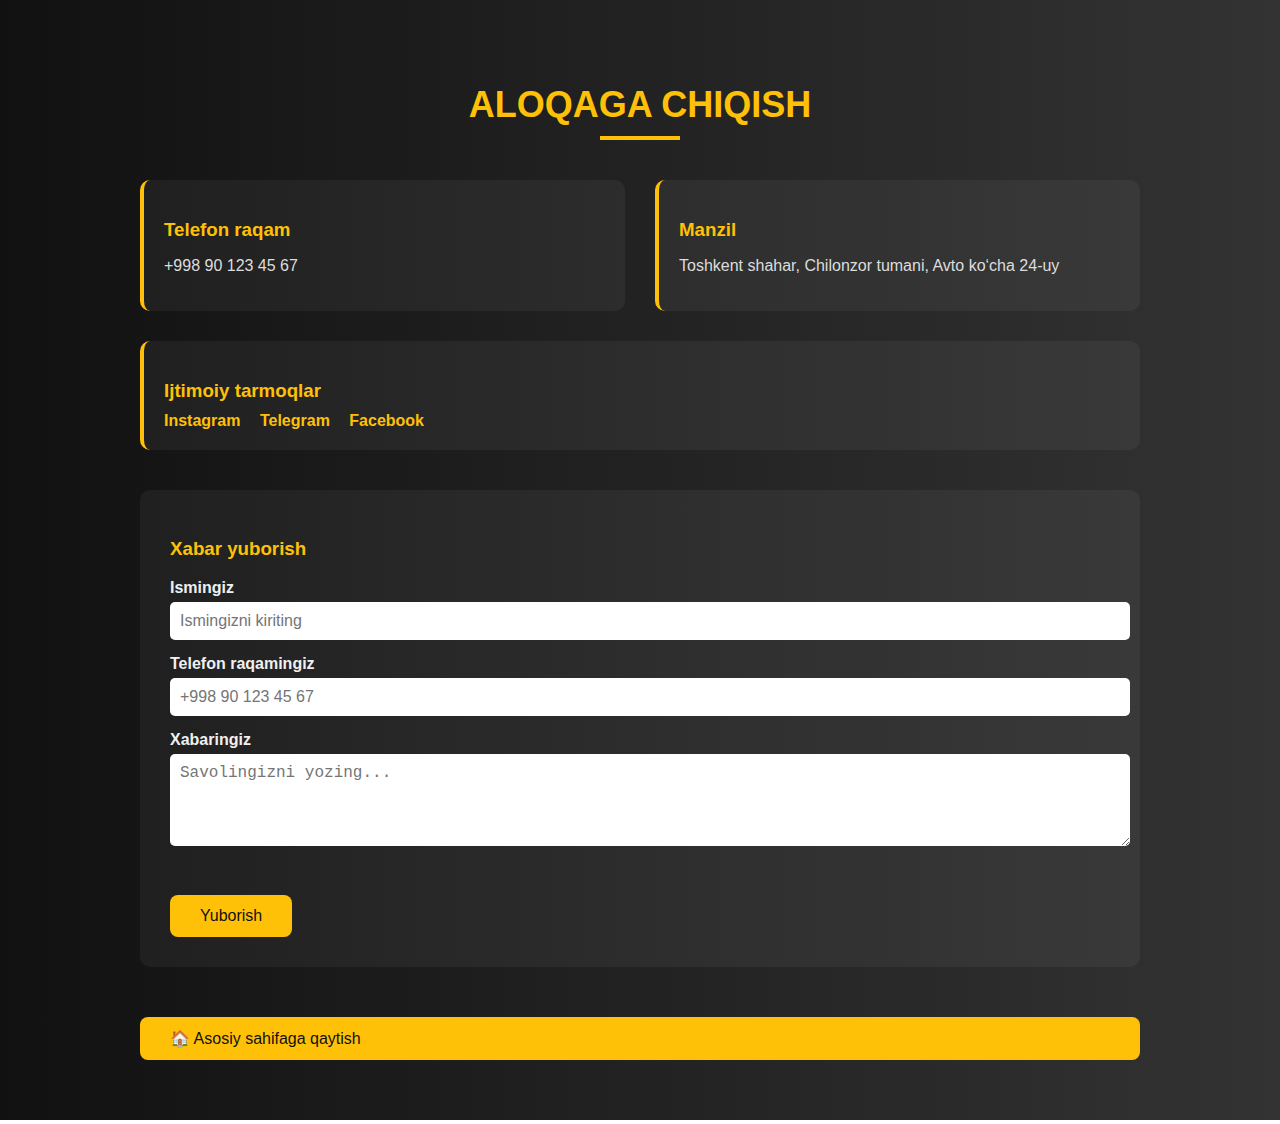
<file: aloqa.html>
<!DOCTYPE html>
<html lang="uz">
<head>
  <meta charset="UTF-8" />
  <meta name="viewport" content="width=device-width, initial-scale=1.0"/>
  <title>Aloqaga chiqish | Auto Station</title>
  <link rel="stylesheet" href="styles.css" />
  <style>
    body {
      margin: 0;
      padding: 0;
      font-family: 'Segoe UI', sans-serif;
      background: linear-gradient(to right, #111, #333);
      color: #f0f0f0;
    }

    .container {
      max-width: 1000px;
      margin: 0 auto;
      padding: 60px 20px;
    }

    h1 {
      text-align: center;
      font-size: 36px;
      margin-bottom: 10px;
      color: #ffc107;
      text-transform: uppercase;
    }

    .divider {
      width: 80px;
      height: 4px;
      background-color: #ffc107;
      margin: 10px auto 40px auto;
    }

    .contact-info {
      display: flex;
      justify-content: space-between;
      flex-wrap: wrap;
      gap: 30px;
      margin-bottom: 40px;
    }

    .contact-box {
      flex: 1 1 300px;
      background-color: rgba(255, 255, 255, 0.05);
      padding: 20px;
      border-radius: 10px;
      border-left: 4px solid #ffc107;
    }

    .contact-box h3 {
      color: #ffc107;
      margin-bottom: 10px;
    }

    .contact-box p, .contact-box a {
      font-size: 16px;
      color: #ddd;
      text-decoration: none;
    }

    form {
      background-color: rgba(255, 255, 255, 0.05);
      padding: 30px;
      border-radius: 10px;
    }

    form label {
      display: block;
      margin-bottom: 5px;
      font-weight: bold;
    }

    form input, form textarea {
      width: 100%;
      padding: 10px;
      margin-bottom: 15px;
      border: none;
      border-radius: 5px;
      font-size: 16px;
    }

    form button {
      background-color: #ffc107;
      color: #111;
      padding: 12px 30px;
      border: none;
      border-radius: 8px;
      font-size: 16px;
      cursor: pointer;
    }

    form button:hover {
      background-color: #e0a800;
    }

    .social-links a {
      margin-right: 15px;
      color: #ffc107;
      text-decoration: none;
      font-weight: bold;
    }

    .btn-back {
      display: block;
      margin: 50px auto 0 auto;
      background-color: #ffc107;
      color: #111;
      padding: 12px 30px;
      border: none;
      border-radius: 8px;
      font-size: 16px;
      cursor: pointer;
      text-decoration: none;
    }
  </style>
</head>
<body>
  <div class="container">
    <h1>Aloqaga chiqish</h1>
    <div class="divider"></div>

    <div class="contact-info">
      <div class="contact-box">
        <h3>Telefon raqam</h3>
        <p><a href="tel:+998901234567">+998 90 123 45 67</a></p>
      </div>

      <div class="contact-box">
        <h3>Manzil</h3>
        <p>Toshkent shahar, Chilonzor tumani, Avto ko‘cha 24-uy</p>
      </div>

      <div class="contact-box">
        <h3>Ijtimoiy tarmoqlar</h3>
        <div class="social-links">
          <a href="#">Instagram</a>
          <a href="#">Telegram</a>
          <a href="#">Facebook</a>
        </div>
      </div>
    </div>

    <form>
      <h3 style="color: #ffc107;">Xabar yuborish</h3>
      <label for="name">Ismingiz</label>
      <input type="text" id="name" name="name" placeholder="Ismingizni kiriting">

      <label for="phone">Telefon raqamingiz</label>
      <input type="text" id="phone" name="phone" placeholder="+998 90 123 45 67">

      <label for="message">Xabaringiz</label>
      <textarea id="message" name="message" rows="4" placeholder="Savolingizni yozing..."></textarea>

      <button type="submit">Yuborish</button>
    </form>

    <a href="index.html" class="btn-back">🏠 Asosiy sahifaga qaytish</a>
  </div>
</body>
</html>
</file>
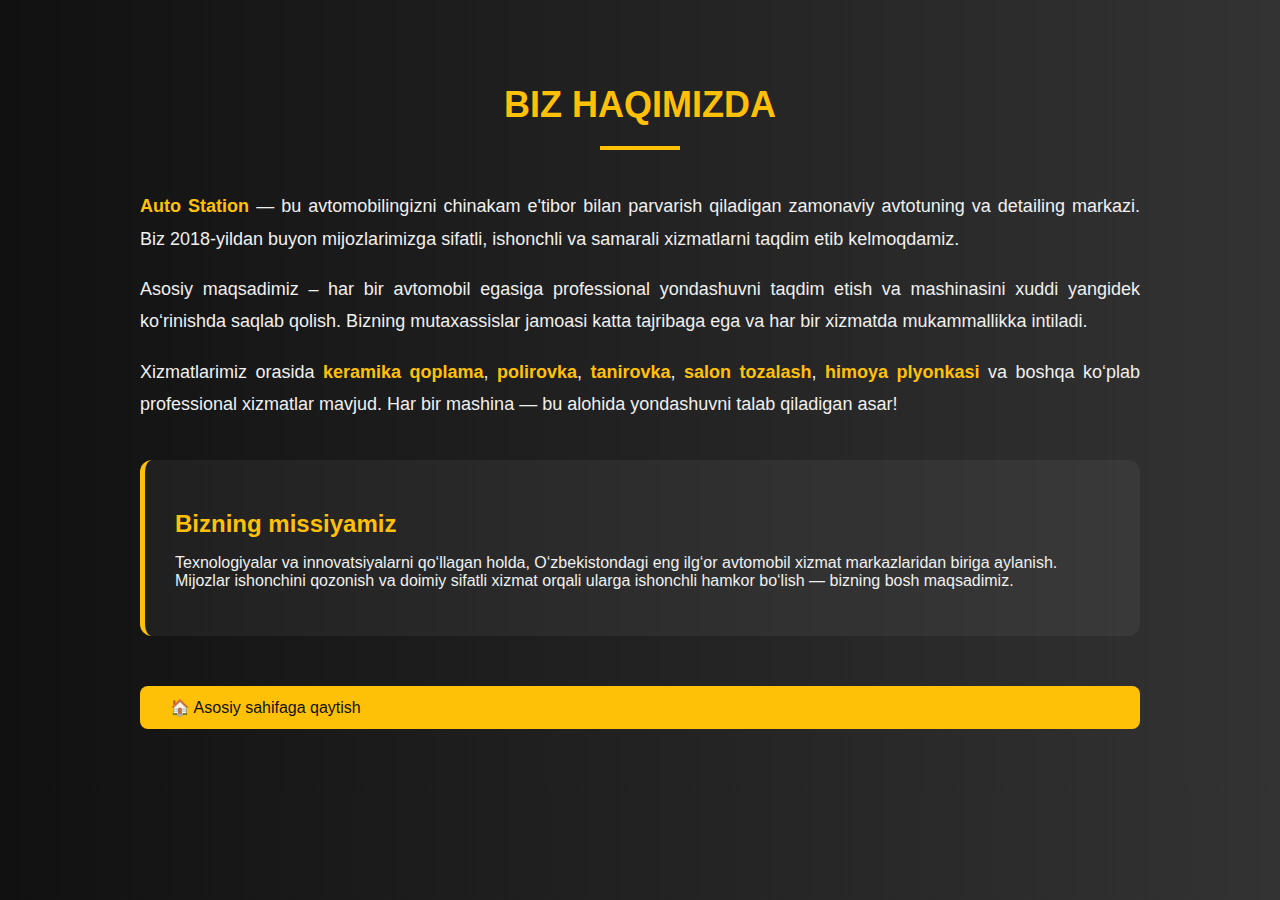
<file: bizhaqimizda.html>
<!DOCTYPE html>
<html lang="uz">
<head>
  <meta charset="UTF-8" />
  <meta name="viewport" content="width=device-width, initial-scale=1.0"/>
  <title>Biz haqimizda | Auto Station</title>
  <link rel="stylesheet" href="styles.css" />
  <style>
    body {
      margin: 0;
      padding: 0;
      font-family: 'Segoe UI', sans-serif;
      background: linear-gradient(to right, #111, #333);
      color: #f0f0f0;
    }

    .container {
      max-width: 1000px;
      margin: 0 auto;
      padding: 60px 20px;
    }

    h1 {
      text-align: center;
      font-size: 36px;
      margin-bottom: 20px;
      color: #ffc107;
      text-transform: uppercase;
    }

    .divider {
      width: 80px;
      height: 4px;
      background-color: #ffc107;
      margin: 10px auto 40px auto;
    }

    .about-content {
      font-size: 18px;
      line-height: 1.8;
      text-align: justify;
    }

    .highlight {
      color: #ffc107;
      font-weight: bold;
    }

    .mission-section {
      margin-top: 40px;
      background-color: rgba(255, 255, 255, 0.05);
      padding: 30px;
      border-radius: 12px;
      border-left: 5px solid #ffc107;
    }

    .mission-section h2 {
      color: #ffc107;
      margin-bottom: 10px;
    }

    .btn-home {
      display: block;
      margin: 50px auto 0 auto;
      background-color: #ffc107;
      color: #111;
      padding: 12px 30px;
      border: none;
      border-radius: 8px;
      font-size: 16px;
      cursor: pointer;
      text-decoration: none;
      transition: background-color 0.3s ease;
    }

    .btn-home:hover {
      background-color: #e0a800;
    }
  </style>
</head>
<body>
  <div class="container">
    <h1>Biz haqimizda</h1>
    <div class="divider"></div>

    <div class="about-content">
      <p>
        <span class="highlight">Auto Station</span> — bu avtomobilingizni chinakam e'tibor bilan parvarish qiladigan zamonaviy avtotuning va detailing markazi. 
        Biz 2018-yildan buyon mijozlarimizga sifatli, ishonchli va samarali xizmatlarni taqdim etib kelmoqdamiz.
      </p>

      <p>
        Asosiy maqsadimiz – har bir avtomobil egasiga professional yondashuvni taqdim etish va mashinasini xuddi yangidek ko‘rinishda saqlab qolish.
        Bizning mutaxassislar jamoasi katta tajribaga ega va har bir xizmatda mukammallikka intiladi.
      </p>

      <p>
        Xizmatlarimiz orasida <span class="highlight">keramika qoplama</span>, <span class="highlight">polirovka</span>, <span class="highlight">tanirovka</span>, 
        <span class="highlight">salon tozalash</span>, <span class="highlight">himoya plyonkasi</span> va boshqa ko‘plab professional xizmatlar mavjud.
        Har bir mashina — bu alohida yondashuvni talab qiladigan asar!
      </p>
    </div>

    <div class="mission-section">
      <h2>Bizning missiyamiz</h2>
      <p>
        Texnologiyalar va innovatsiyalarni qo‘llagan holda, O‘zbekistondagi eng ilg‘or avtomobil xizmat markazlaridan biriga aylanish. 
        Mijozlar ishonchini qozonish va doimiy sifatli xizmat orqali ularga ishonchli hamkor bo‘lish — bizning bosh maqsadimiz.
      </p>
    </div>

    <a href="index.html" class="btn-home">🏠 Asosiy sahifaga qaytish</a>
  </div>
</body>
</html>
</file>
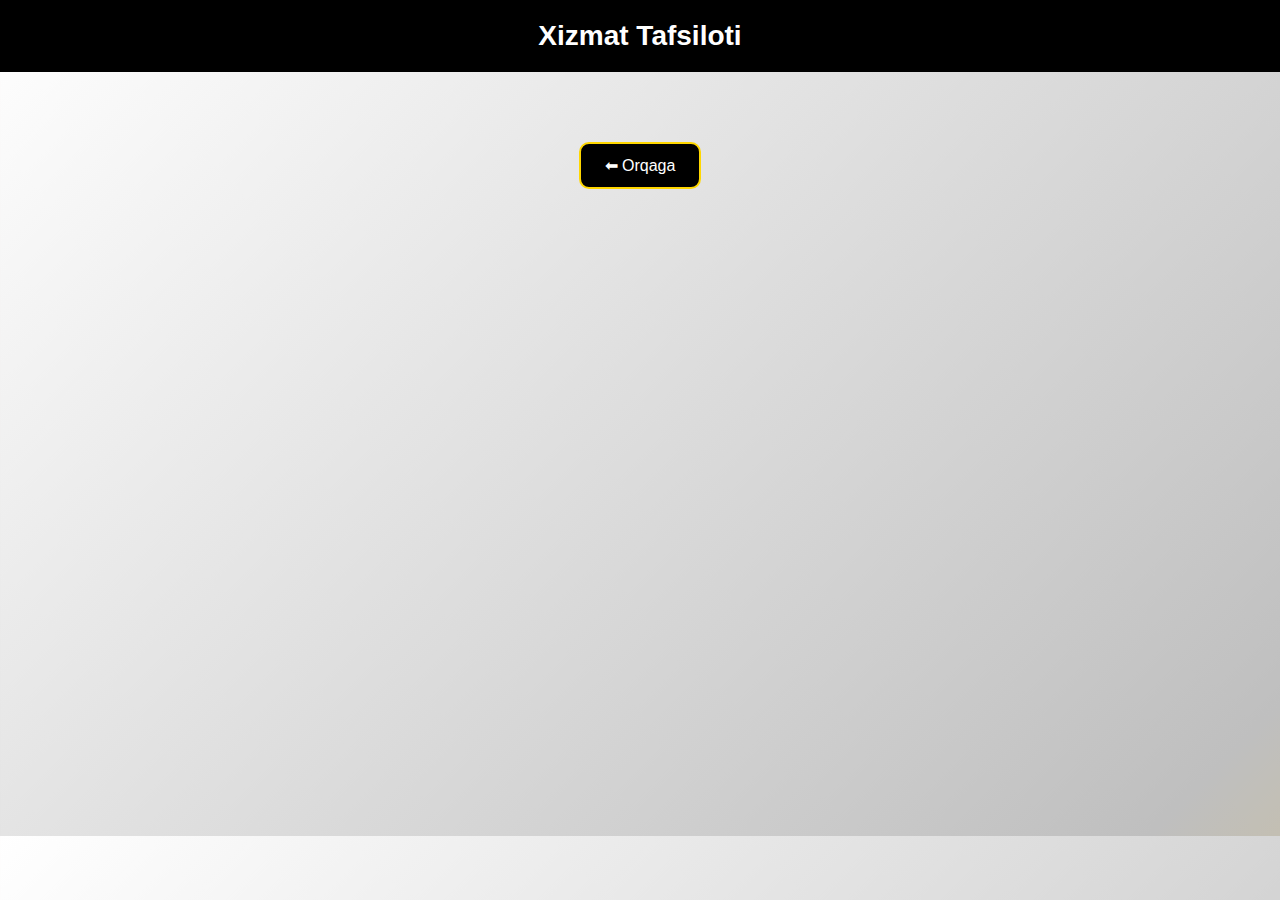
<file: service.html>
<!DOCTYPE html>
<html lang="uz">
<head>
  <meta charset="UTF-8" />
  <meta name="viewport" content="width=device-width, initial-scale=1.0"/>
  <title>Xizmat tafsiloti</title>
  <link rel="stylesheet" href="styles.css" />
</head>
<body>
  <header>
    <h1 id="page-title">Xizmat Tafsiloti</h1>
  </header>

  <main style="text-align: center; padding: 20px;">
    <h2 id="service-name"></h2>
    <div id="service-container" style="display: flex; justify-content: center; gap: 20px; flex-wrap: wrap;"></div>
    <a href="index.html"><button>⬅ Orqaga</button></a>
  </main>

  <script src="service.js"></script>
</body>
</html>
</file>
<file: styles.css>
/* GLOBAL STYLES */
body {
    font-family: 'Urbanist', sans-serif;
    margin: 0;
    background: linear-gradient(-45deg, #717171, #ffbb00, #bfbfbf, #ffffff);
    background-size: 400% 400%;
    animation: gradientShift 5s ease infinite;
    color: white;
  }
  
  
  header {
    background-color: black;
    color: white;
    padding: 20px 10px;
    text-align: center;
  }
  
  header h1 {
    margin: 0;
    font-size: 28px;
  }
  
  .glass-nav {
    background: rgba(0, 0, 0, 0.6);
    backdrop-filter: blur(10px);
    position: sticky;
    top: 0;
    z-index: 1000;
    border-bottom: 1px solid rgba(255, 255, 255, 0.1);
  }
  
  header p {
    font-size: 14px;
    opacity: 0.8;
  }
  
  /* HOME PAGE CAR LIST */
  #car-list {
    display: flex;
    flex-wrap: wrap;
    justify-content: center;
    padding: 30px;
    gap: 20px;
  }
  
  .car-card {
    background: #1e1e1e;
    border-radius: 12px;
    box-shadow: 0 6px 12px rgba(0, 0, 0, 0.4);
    width: 280px;
    height: 280px;
    cursor: pointer;
    transition: 0.3s;
    overflow: hidden;
    display: flex;
    flex-direction: column;
    justify-content: space-between;
  }
  
  
  
  .car-card:hover {
    transform: scale(1.03);
    box-shadow: 0 0 20px rgba(255, 217, 0, 0.701);
  }
  
  .car-card img {
    width: 100%;
    height: 230px;
    object-fit: contain; /* makes image resize inside fixed height without cutting */
    background: white;
  }
  
  .car-card h3 {
    padding: 12px;
    margin: 0;
    text-align: center;
    background: #000;
    font-weight: bold;
    font-size: 18px;
    color: white;
  }
  
  .car-card h3::before {
    content: "";
    display: block;
    height: 2px;
    background: gold;
    width: 100%;
    margin-bottom: 10px;
  }
  
  /* SERVICE SECTION */
  #service-details {
    display: none;
    min-height: 100vh;
    padding: 60px 40px;
    background: linear-gradient(to right, #111111, #1e1e1e);
    display: flex;
    justify-content: space-between;
    align-items: center;
    flex-wrap: wrap;
    gap: 40px;
  }
  
  #car-title {
    width: 100%;
    text-align: center;
    font-size: 36px;
    font-weight: bold;
    margin-bottom: 30px;
  }
  
  
  
  @media screen and (max-width: 768px) {
    .car-card {
      width: 90%;
      height: auto;
    }
  
    #service-details {
      flex-direction: column;
      align-items: center;
      text-align: center;
    }
  
    #car-image {
      max-width: 90%;
    }
  
    #service-list {
      text-align: center;
    }
  }
  
  .service-info {
    flex: 1;
    min-width: 250px;
  }
  
  #service-list {
    list-style: none;
    padding: 0;
  }
  
  #service-list li {
    margin: 15px 0;
  }
  
  /* BUTTON LINKS */
  .service-link {
    display: inline-block;
    background-color: #FFD700;
    color: #111;
    padding: 12px 24px;
    font-weight: 600;
    border-radius: 10px;
    text-decoration: none;
    box-shadow: 0 4px 10px rgba(0,0,0,0.3);
    transition: 0.3s;
  }
  
  .service-link:hover {
    background-color: white;
    color: black;
    transform: scale(1.05);
    box-shadow: 0 0 20px rgba(255, 217, 0, 0.701);
  }
  
  /* CAR IMAGE */
  
  
  #car-image {
    background-color: #cacaca;
    width:600 px;
    border-radius: 16px;
    box-shadow: 0px 0px 30px rgba(103, 103, 103, 0.735);
  }
  
  /* BACK BUTTON */
  button {
    margin-top: 30px;
    padding: 12px 24px;
    font-size: 16px;
    background-color: black;
    color: white;
    border: 2px solid #FFD700;
    border-radius: 10px;
    cursor: pointer;
    transition: 0.3s;
  }
  
  button:hover {
    background-color: #FFD700;
    color: black;
    transform: scale(1.05);
    box-shadow: 0 0 20px rgba(255, 217, 0, 0.701);
  }
  
  /* HIDDEN CLASS */
  .hidden {
    display: none;
  }
  @keyframes gradientShift {
    0% { background-position: 0% 50%; }
    50% { background-position: 100% 50%; }
    100% { background-position: 0% 50%; }
  }
  
  button:active,
  .service-link:active {
    transform: scale(0.95);
  }
  
  .service-card {
    background: #111;
    color: white;
    border: 2px solid #FFD700;
    border-radius: 15px;
    width: 250px;
    padding: 15px;
    text-align: center;
    box-shadow: 0 4px 15px rgba(0, 0, 0, 0.3);
    transition: transform 0.3s ease;
  }
  
  .service-card:hover {
    transform: scale(1.05);
  }
  
  .service-card img {
    width: 100%;
    height: 150px;
    object-fit: cover;
    border-radius: 10px;
  }
  
  .image-gallery {
    display: flex;
    gap: 10px;
    justify-content: center;
    margin-bottom: 15px;
    flex-wrap: wrap;
  }
  
  .image-gallery img {
    width: 100px;
    height: 100px;
    object-fit: cover;
    border-radius: 6px;
    border: 2px solid #333;
    transition: transform 0.3s ease;
  }
  
  
  .image-gallery img:hover {
    transform: scale(1.1);
    border-color: #FFD700;
  }
  


  .video-slider {
    overflow: hidden;
    padding: 30px 0;
    background: white;
    color: black;
  }
  
  .slider-track {
    display: flex;
    gap: 30px;
    animation: slide 20s linear infinite;
    width: max-content;
  }
  
  .slider-track.paused {
    animation-play-state: paused;
  }
  
  
  .video-card {
    background: #f0f0f0;
    border-radius: 16px;
    padding: 10px;
    min-width: 240px;
    text-align: center;
    box-shadow: 0 4px 10px rgba(0,0,0,0.2);
  }
  
  video {
    aspect-ratio: 9 / 10; /* TikTok yoki reels-style */
    width: 100%;
    max-height: 500px; /* Istalgan bo‘y */
    object-fit: cover;
    border-radius: 12px;
  }
  
  .video-card p {
    margin-top: 10px;
    font-weight: bold;
    color: #222;
  }
  
  @keyframes slide {
    0% { transform: translateX(0); }
    100% { transform: translateX(-100%); }
  }


  .video-slider {
    display: flex;
    justify-content: center;
    align-items: center;
    padding: 20px;
    overflow-x: auto;
  }
  
  .slider-track {
    display: flex;
    gap: 20px;
    flex-wrap: nowrap;
  }
  
  .video-card {
    flex: 0 0 auto;
    width: 300px;
    max-height: 550px;
    display: flex;
    flex-direction: column;
    align-items: center;
    border-radius: 16px;
    overflow: hidden;
    box-shadow: 0 4px 10px rgba(0, 0, 0, 0.1);
  }
  
  .video-card video {
    width: 100%;
    height: auto;
    border-radius: 16px 16px 0 0;
    object-fit: cover;
    aspect-ratio: 9 / 16;
  }
  
  .video-card p {
    margin: 10px 0;
    font-size: 18px;
    font-weight: 500;
    text-align: center;
  }
  
  /* 🔽 Responsive: Mobil ekranlar uchun */
  @media (max-width: 600px) {
    .video-card {
      width: 200px;
    }
  
    .video-card p {
      font-size: 16px;
    }
  }
  

  .site-footer {
    background-color: #1a1a1a;
    color: white;
    padding: 30px 20px;
    font-family: sans-serif;
  }
  
  .footer-container {
    display: flex;
    justify-content: space-between;
    flex-wrap: wrap;
    align-items: center;
    max-width: 1200px;
    margin: auto;
    border-bottom: 1px solid #333;
    padding-bottom: 20px;
  }
  
  .footer-logo {
    font-size: 24px;
    font-weight: bold;
    margin-bottom: 10px;
  }
  
  .footer-phone {
    font-size: 16px;
  }
  
  .social-icons a {
    margin-right: 15px;
    display: inline-block;
  }
  
  .social-icons img {
    width: 24px;
    height: 24px;
  }
  
  .footer-bottom {
    text-align: center;
    margin-top: 20px;
    font-size: 14px;
  }
  
  .design-credit {
    margin-top: 5px;
    color: #aaa;
  }
  
  @media (max-width: 600px) {
    .footer-container {
      flex-direction: column;
      text-align: center;
    }
  
    .social-icons {
      margin-top: 15px;
    }
  }
</file>
